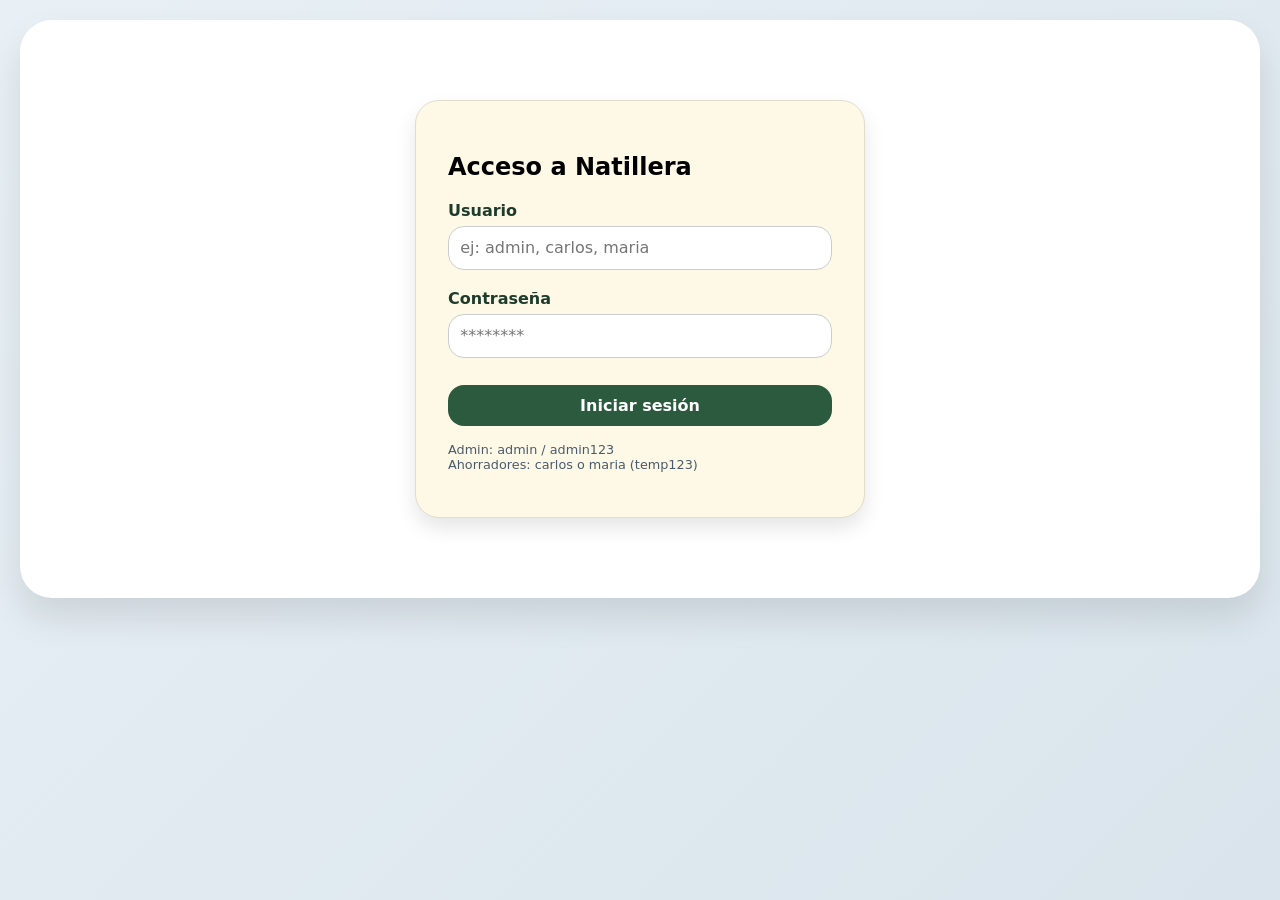
<file: index.backup.html>
<!DOCTYPE html>
<html lang="es">
<head>
  <meta charset="UTF-8">
  <meta name="viewport" content="width=device-width, initial-scale=1.0, user-scalable=yes">
  <title>Natillera Familiar - Ahorros y Préstamos</title>
  <style>
    * {
      box-sizing: border-box;
      font-family: system-ui, 'Segoe UI', 'Roboto', 'Helvetica Neue', sans-serif;
    }
    body {
      background: linear-gradient(135deg, #e8f0f5 0%, #d9e4ec 100%);
      margin: 0;
      min-height: 100vh;
      padding: 20px;
    }
    .app-container {
      max-width: 1400px;
      margin: 0 auto;
      background: white;
      border-radius: 2rem;
      box-shadow: 0 20px 35px rgba(0,0,0,0.1);
      overflow: hidden;
    }
    header {
      background: #1e3c2c;
      color: white;
      padding: 1rem 2rem;
      display: flex;
      justify-content: space-between;
      align-items: center;
      flex-wrap: wrap;
      gap: 1rem;
    }
    header h1 {
      margin: 0;
      font-size: 1.6rem;
      font-weight: 600;
    }
    .user-info {
      background: #2c5a3e;
      padding: 0.5rem 1rem;
      border-radius: 40px;
      display: flex;
      gap: 1rem;
      align-items: baseline;
    }
    .btn-logout {
      background: #b22234;
      border: none;
      color: white;
      padding: 0.4rem 1rem;
      border-radius: 30px;
      font-weight: bold;
      cursor: pointer;
      transition: 0.2s;
    }
    .btn-logout:hover {
      background: #8b1a1a;
    }
    main {
      padding: 2rem;
    }
    .login-box, .change-pwd-box {
      max-width: 450px;
      margin: 3rem auto;
      background: #fef9e6;
      padding: 2rem;
      border-radius: 1.5rem;
      box-shadow: 0 10px 20px rgba(0,0,0,0.1);
      border: 1px solid #e2dccd;
    }
    .form-group {
      margin-bottom: 1.2rem;
    }
    label {
      font-weight: 600;
      display: block;
      margin-bottom: 0.4rem;
      color: #1e3c2c;
    }
    input, select, button {
      width: 100%;
      padding: 0.7rem;
      border-radius: 1rem;
      border: 1px solid #ccc;
      font-size: 1rem;
    }
    button {
      background: #2c5a3e;
      color: white;
      font-weight: bold;
      border: none;
      cursor: pointer;
      transition: 0.2s;
      margin-top: 0.5rem;
    }
    button:hover {
      background: #1e3c2c;
    }
    .dashboard {
      display: flex;
      flex-direction: column;
      gap: 2rem;
    }
    .cards-panel {
      display: grid;
      grid-template-columns: repeat(auto-fit, minmax(320px, 1fr));
      gap: 1.5rem;
      margin-bottom: 2rem;
    }
    .card {
      background: #f8fafc;
      border-radius: 1.2rem;
      padding: 1.2rem;
      box-shadow: 0 4px 8px rgba(0,0,0,0.05);
      border-left: 5px solid #2c5a3e;
    }
    .card h3 {
      margin-top: 0;
      color: #1e3c2c;
      border-bottom: 2px solid #cbd5e1;
      padding-bottom: 0.5rem;
    }
    .table-wrapper {
      overflow-x: auto;
    }
    table {
      width: 100%;
      border-collapse: collapse;
      background: white;
      border-radius: 1rem;
    }
    th, td {
      text-align: left;
      padding: 0.75rem;
      border-bottom: 1px solid #e2e8f0;
    }
    th {
      background: #e9f0e6;
      color: #1e3c2c;
    }
    .badge {
      background: #e9ecef;
      padding: 0.2rem 0.6rem;
      border-radius: 30px;
      font-size: 0.8rem;
    }
    .btn-sm {
      padding: 0.3rem 0.8rem;
      font-size: 0.8rem;
      width: auto;
      margin: 0.2rem;
    }
    .flex-btns {
      display: flex;
      gap: 0.5rem;
      flex-wrap: wrap;
    }
    .alert {
      padding: 0.8rem;
      border-radius: 1rem;
      margin-bottom: 1rem;
      background: #f8d7da;
      color: #721c24;
    }
    .info {
      background: #d1ecf1;
      color: #0c5460;
    }
    @media (max-width: 700px) {
      main {
        padding: 1rem;
      }
      header h1 {
        font-size: 1.2rem;
      }
    }
  </style>
</head>
<body>
<div class="app-container" id="appRoot">
  <header id="appHeader" style="display: none;">
    <h1>Natillera Familiar</h1>
    <div class="user-info">
      <span id="currentUserSpan"></span>
      <button id="logoutBtn" class="btn-logout">Cerrar sesión</button>
    </div>
  </header>
  <main id="appMain">
    <div id="dynamicContent">Cargando...</div>
  </main>
</div>

<script>
  // ---------- CONSTANTES ----------
  const STORAGE_KEY = "natillera_familiar_db_v3";
  const TASA_MENSUAL = 0.05; // 5% mensual sobre el capital

  const defaultData = {
    users: [
      { id: 1, username: "admin", password: "admin123", mustChangePassword: false, role: "admin" },
      { id: 2, username: "carlos", password: "temp123", mustChangePassword: true, role: "saver" },
      { id: 3, username: "maria", password: "temp123", mustChangePassword: true, role: "saver" }
    ],
    savings: [
      { userId: 2, amount: 120000 },
      { userId: 3, amount: 85000 }
    ],
    loans: [],        // { id, userId, originalAmount, interestRate, startDate, lastInterestDate, accruedInterest, totalPaid }
    loanRequests: []  // { id, userId, amount, status, requestDate }
  };

  function loadDB() {
    const stored = localStorage.getItem(STORAGE_KEY);
    if (!stored) {
      localStorage.setItem(STORAGE_KEY, JSON.stringify(defaultData));
      return JSON.parse(JSON.stringify(defaultData));
    }
    return JSON.parse(stored);
  }

  function saveDB(data) {
    localStorage.setItem(STORAGE_KEY, JSON.stringify(data));
  }

  // Actualiza el interés de un préstamo según los meses completos desde la última actualización
  function actualizarInteresPrestamo(loan, db) {
    const now = new Date();
    if (!loan.lastInterestDate) loan.lastInterestDate = loan.startDate || now.toISOString();
    const lastDate = new Date(loan.lastInterestDate);
    let monthsDiff = (now.getFullYear() - lastDate.getFullYear()) * 12 + (now.getMonth() - lastDate.getMonth());
    if (monthsDiff > 0) {
      const interesMensual = loan.originalAmount * loan.interestRate;
      const nuevoInteres = interesMensual * monthsDiff;
      loan.accruedInterest += nuevoInteres;
      loan.accruedInterest = parseFloat(loan.accruedInterest.toFixed(2));
      const newLastDate = new Date(lastDate);
      newLastDate.setMonth(lastDate.getMonth() + monthsDiff);
      loan.lastInterestDate = newLastDate.toISOString();
      saveDB(db);
    }
    return loan;
  }

  function aplicarInteresesATodosLosPrestamos(db) {
    let updated = false;
    for (let loan of db.loans) {
      const deudaActual = loan.originalAmount + loan.accruedInterest - loan.totalPaid;
      if (deudaActual > 0.01) {
        actualizarInteresPrestamo(loan, db);
        updated = true;
      }
    }
    if (updated) saveDB(db);
    return db;
  }

  function getDeudaTotalUsuario(userId, db) {
    let total = 0;
    for (let loan of db.loans) {
      if (loan.userId !== userId) continue;
      const deuda = loan.originalAmount + loan.accruedInterest - loan.totalPaid;
      if (deuda > 0) total += deuda;
    }
    return parseFloat(total.toFixed(2));
  }

  function getPrestamosActivosConDetalle(userId, db) {
    return db.loans
      .filter(loan => (loan.originalAmount + loan.accruedInterest - loan.totalPaid) > 0.01)
      .map(loan => ({
        id: loan.id,
        originalAmount: loan.originalAmount,
        accruedInterest: loan.accruedInterest,
        totalPaid: loan.totalPaid,
        deudaActual: loan.originalAmount + loan.accruedInterest - loan.totalPaid,
        startDate: loan.startDate
      }));
  }

  function registrarPagoPrestamo(loanId, montoPago, db) {
    const loan = db.loans.find(l => l.id === loanId);
    if (!loan) return false;
    actualizarInteresPrestamo(loan, db);
    let deudaActual = loan.originalAmount + loan.accruedInterest - loan.totalPaid;
    if (deudaActual <= 0.01) return false;
    if (montoPago <= 0) return false;
    if (montoPago > deudaActual) montoPago = deudaActual;
    loan.totalPaid += montoPago;
    loan.totalPaid = parseFloat(loan.totalPaid.toFixed(2));
    saveDB(db);
    return true;
  }

  // Al aprobar, se añade inmediatamente el primer mes de interés (5% del capital)
  function aprobarSolicitud(solicitudId, db) {
    const reqIndex = db.loanRequests.findIndex(r => r.id === solicitudId);
    if (reqIndex === -1) return false;
    const req = db.loanRequests[reqIndex];
    if (req.status !== "pendiente") return false;
    const nowISO = new Date().toISOString();
    const newLoanId = db.loans.length ? Math.max(...db.loans.map(l => l.id)) + 1 : 1;
    // Interés inicial = 5% del capital (primer mes)
    const interesInicial = req.amount * TASA_MENSUAL;
    db.loans.push({
      id: newLoanId,
      userId: req.userId,
      originalAmount: req.amount,
      interestRate: TASA_MENSUAL,
      startDate: nowISO,
      lastInterestDate: nowISO,     // para que no se vuelva a cobrar el primer mes en el próximo cálculo
      accruedInterest: interesInicial,
      totalPaid: 0
    });
    req.status = "aprobada";
    saveDB(db);
    return true;
  }

  function rechazarSolicitud(solicitudId, db) {
    const req = db.loanRequests.find(r => r.id === solicitudId);
    if (req && req.status === "pendiente") {
      req.status = "rechazada";
      saveDB(db);
      return true;
    }
    return false;
  }

  // Funciones auxiliares de ahorros, usuarios, etc.
  function getAhorroUsuario(userId, db) {
    const saving = db.savings.find(s => s.userId === userId);
    return saving ? saving.amount : 0;
  }

  function agregarAhorro(userId, monto, db) {
    const idx = db.savings.findIndex(s => s.userId === userId);
    if (idx >= 0) db.savings[idx].amount += monto;
    else db.savings.push({ userId, amount: monto });
    saveDB(db);
  }

  function crearSolicitudPrestamo(userId, monto, db) {
    const newId = db.loanRequests.length ? Math.max(...db.loanRequests.map(r => r.id)) + 1 : 1;
    db.loanRequests.push({
      id: newId,
      userId: userId,
      amount: monto,
      status: "pendiente",
      requestDate: new Date().toISOString()
    });
    saveDB(db);
  }

  function crearUsuarioAhorrador(username, passwordGenerica, db) {
    if (db.users.some(u => u.username === username)) return false;
    const newId = db.users.length ? Math.max(...db.users.map(u => u.id)) + 1 : 4;
    db.users.push({
      id: newId,
      username: username,
      password: passwordGenerica,
      mustChangePassword: true,
      role: "saver"
    });
    if (!db.savings.some(s => s.userId === newId)) {
      db.savings.push({ userId: newId, amount: 0 });
    }
    saveDB(db);
    return true;
  }

  function cambiarPassword(userId, newPassword, db) {
    const user = db.users.find(u => u.id === userId);
    if (user) {
      user.password = newPassword;
      user.mustChangePassword = false;
      saveDB(db);
      return true;
    }
    return false;
  }

  // --------------------- SESIÓN Y RENDERIZADO ---------------------
  let currentSession = null;
  let globalDB = null;

  function refreshDB() {
    globalDB = loadDB();
    globalDB = aplicarInteresesATodosLosPrestamos(globalDB);
    return globalDB;
  }

  function renderApp() {
    if (!currentSession) {
      renderLogin();
    } else if (currentSession.mustChangePassword) {
      renderChangePassword();
    } else {
      if (currentSession.role === 'admin') renderAdminDashboard();
      else renderSaverDashboard();
    }
  }

  function renderLogin() {
    const html = `
      <div class="login-box">
        <h2>Acceso a Natillera</h2>
        <div id="loginMessage" class="alert" style="display:none;"></div>
        <div class="form-group">
          <label>Usuario</label>
          <input type="text" id="loginUsername" placeholder="ej: admin, carlos, maria">
        </div>
        <div class="form-group">
          <label>Contraseña</label>
          <input type="password" id="loginPassword" placeholder="********">
        </div>
        <button id="doLoginBtn">Iniciar sesión</button>
        <p style="margin-top:1rem; font-size:0.8rem; color:#4a5b6e;">Admin: admin / admin123<br>Ahorradores: carlos o maria (temp123)</p>
      </div>
    `;
    document.getElementById("dynamicContent").innerHTML = html;
    document.getElementById("appHeader").style.display = "none";
    document.getElementById("doLoginBtn").addEventListener("click", () => {
      const username = document.getElementById("loginUsername").value.trim();
      const password = document.getElementById("loginPassword").value;
      const db = refreshDB();
      const user = db.users.find(u => u.username === username && u.password === password);
      const msgDiv = document.getElementById("loginMessage");
      if (user) {
        currentSession = {
          id: user.id,
          username: user.username,
          role: user.role,
          mustChangePassword: user.mustChangePassword
        };
        renderApp();
      } else {
        msgDiv.style.display = "block";
        msgDiv.innerText = "Usuario o contraseña incorrectos";
        msgDiv.className = "alert";
      }
    });
  }

  function renderChangePassword() {
    const html = `
      <div class="change-pwd-box">
        <h2>Cambio de contraseña requerido</h2>
        <p>Hola <strong>${currentSession.username}</strong>, debes cambiar tu contraseña genérica.</p>
        <div id="pwdMsg" class="alert" style="display:none;"></div>
        <div class="form-group">
          <label>Nueva contraseña</label>
          <input type="password" id="newPwd1" placeholder="Mínimo 4 caracteres">
        </div>
        <div class="form-group">
          <label>Confirmar contraseña</label>
          <input type="password" id="newPwd2" placeholder="Repite la contraseña">
        </div>
        <button id="saveNewPwdBtn">Guardar y continuar</button>
      </div>
    `;
    document.getElementById("dynamicContent").innerHTML = html;
    document.getElementById("appHeader").style.display = "none";
    document.getElementById("saveNewPwdBtn").addEventListener("click", () => {
      const p1 = document.getElementById("newPwd1").value;
      const p2 = document.getElementById("newPwd2").value;
      const msg = document.getElementById("pwdMsg");
      if (p1.length < 4) {
        msg.innerText = "La contraseña debe tener al menos 4 caracteres";
        msg.style.display = "block";
        return;
      }
      if (p1 !== p2) {
        msg.innerText = "Las contraseñas no coinciden";
        msg.style.display = "block";
        return;
      }
      const db = refreshDB();
      if (cambiarPassword(currentSession.id, p1, db)) {
        currentSession.mustChangePassword = false;
        renderApp();
      } else {
        msg.innerText = "Error al cambiar contraseña";
        msg.style.display = "block";
      }
    });
  }

  function renderSaverDashboard() {
    const db = refreshDB();
    const userId = currentSession.id;
    const ahorro = getAhorroUsuario(userId, db);
    const deudaTotal = getDeudaTotalUsuario(userId, db);
    const prestamosDetalle = getPrestamosActivosConDetalle(userId, db);
    const misSolicitudes = db.loanRequests.filter(r => r.userId === userId).sort((a,b)=>new Date(b.requestDate)-new Date(a.requestDate));

    const html = `
      <div class="dashboard">
        <div class="cards-panel">
          <div class="card"><h3>Mi Ahorro</h3><p style="font-size:2rem;">$${ahorro.toLocaleString()}</p></div>
          <div class="card"><h3>Deuda total (capital + intereses)</h3><p style="font-size:2rem; color:#b22234;">$${deudaTotal.toLocaleString()}</p><small>Interés: 5% mensual sobre el capital original (se cobra desde la aprobación)</small></div>
        </div>
        <div class="card">
          <h3>Solicitar nuevo préstamo</h3>
          <div class="form-group"><label>Monto a solicitar</label><input type="number" id="loanAmount" placeholder="Ej: 500000" min="10000" step="1000"></div>
          <button id="requestLoanBtn">Solicitar préstamo (interés 5% mensual)</button>
          <div id="reqMsg" style="margin-top:0.5rem;"></div>
        </div>
        <div class="card">
          <h3>Mis préstamos activos (desglose)</h3>
          <div class="table-wrapper">
             <table>
              <thead>
                 <tr><th>ID</th><th>Capital prestado</th><th>Intereses acumulados</th><th>Total pagado</th><th>Saldo actual</th></tr>
              </thead>
              <tbody>
                ${prestamosDetalle.map(p => `
                  <tr>
                    <td>${p.id}</td>
                    <td>$${p.originalAmount.toLocaleString()}</td>
                    <td>$${p.accruedInterest.toLocaleString()}</td>
                    <td>$${p.totalPaid.toLocaleString()}</td>
                    <td><strong>$${p.deudaActual.toLocaleString()}</strong></td>
                  </tr>
                `).join('') || '<tr><td colspan="5">No tienes préstamos activos</td></tr>'}
              </tbody>
            </table>
          </div>
          <p class="info" style="margin-top:0.5rem;">El interés se calcula mensualmente sobre el capital original. Al aprobarse, se suma el primer mes de interés inmediatamente.</p>
        </div>
        <div class="card">
          <h3>Historial de solicitudes</h3>
          <div class="table-wrapper">
            <table>
              <thead><tr><th>Fecha</th><th>Monto</th><th>Estado</th></tr></thead>
              <tbody>
                ${misSolicitudes.map(s => `<tr><td>${new Date(s.requestDate).toLocaleDateString()}</td><td>$${s.amount.toLocaleString()}</td><td><span class="badge">${s.status === 'pendiente' ? 'Pendiente' : (s.status === 'aprobada' ? 'Aprobada' : 'Rechazada')}</span></td></tr>`).join('') || '<tr><td colspan="3">No hay solicitudes previas</td></tr>'}
              </tbody>
            </table>
          </div>
        </div>
      </div>
    `;
    document.getElementById("dynamicContent").innerHTML = html;
    document.getElementById("appHeader").style.display = "flex";
    document.getElementById("currentUserSpan").innerHTML = `Usuario: ${currentSession.username} (Ahorrador)`;
    document.getElementById("logoutBtn").onclick = () => { currentSession = null; renderApp(); };
    document.getElementById("requestLoanBtn")?.addEventListener("click", () => {
      const amount = parseFloat(document.getElementById("loanAmount").value);
      const msgDiv = document.getElementById("reqMsg");
      if (isNaN(amount) || amount < 10000) {
        msgDiv.innerHTML = "<span style='color:red'>Monto mínimo $10,000</span>";
        return;
      }
      const dbLocal = refreshDB();
      crearSolicitudPrestamo(userId, amount, dbLocal);
      msgDiv.innerHTML = "<span style='color:green'>Solicitud enviada al administrador</span>";
      setTimeout(() => renderSaverDashboard(), 1000);
    });
  }

  function renderAdminDashboard() {
    let db = refreshDB();
    const usuarios = db.users.filter(u => u.role === "saver");
    const solicitudesPendientes = db.loanRequests.filter(r => r.status === "pendiente");
    const prestamosActivos = db.loans.filter(loan => (loan.originalAmount + loan.accruedInterest - loan.totalPaid) > 0.01);

    const fullRender = () => renderAdminDashboard();

    const html = `
      <div class="dashboard">
        <div class="cards-panel">
          <div class="card"><h3>Ahorradores</h3><p>${usuarios.length} registrados</p></div>
          <div class="card"><h3>Solicitudes pendientes</h3><p style="font-size:1.8rem;">${solicitudesPendientes.length}</p></div>
        </div>
        
        <div class="card">
          <h3>Registrar abono de ahorro</h3>
          <div class="flex-btns" style="display:flex; gap:1rem; flex-wrap:wrap;">
            <select id="selectUserSavings" style="flex:2">
              ${usuarios.map(u => `<option value="${u.id}">${u.username} - Ahorro actual: $${getAhorroUsuario(u.id, db).toLocaleString()}</option>`).join('')}
            </select>
            <input type="number" id="abonoMonto" placeholder="Monto a agregar" style="flex:1">
            <button id="btnAddSavings" class="btn-sm">Agregar ahorro</button>
          </div>
          <div id="savingMsg" class="info" style="margin-top:1rem;"></div>
        </div>
        
        <div class="card">
          <h3>Solicitudes de préstamo (interés 5% mensual, se cobra al aprobar)</h3>
          <div class="table-wrapper">
            <table>
              <thead><tr><th>Usuario</th><th>Monto solicitado</th><th>Fecha</th><th>Acciones</th></tr></thead>
              <tbody>
                ${solicitudesPendientes.map(s => {
                  const user = db.users.find(u => u.id === s.userId);
                  return `<tr>
                    <td>${user?.username || s.userId}</td>
                    <td>$${s.amount.toLocaleString()}</td>
                    <td>${new Date(s.requestDate).toLocaleDateString()}</td>
                    <td class="flex-btns">
                      <button class="btn-sm approveBtn" data-id="${s.id}">Aprobar</button>
                      <button class="btn-sm rejectBtn" data-id="${s.id}">Rechazar</button>
                    </td>
                  </tr>`;
                }).join('') || '<tr><td colspan="4">No hay solicitudes pendientes</td></tr>'}
              </tbody>
            </table>
          </div>
        </div>
        
        <div class="card">
          <h3>Préstamos activos (capital + intereses)</h3>
          <div class="table-wrapper">
            <table>
              <thead><tr><th>Usuario</th><th>Capital prestado</th><th>Intereses acum.</th><th>Total pagado</th><th>Saldo actual</th><th>Acción pago</th></tr></thead>
              <tbody>
                ${prestamosActivos.map(loan => {
                  const user = db.users.find(u => u.id === loan.userId);
                  const deuda = loan.originalAmount + loan.accruedInterest - loan.totalPaid;
                  return `<tr>
                    <td>${user?.username || loan.userId}</td>
                    <td>$${loan.originalAmount.toLocaleString()}</td>
                    <td>$${loan.accruedInterest.toLocaleString()}</td>
                    <td>$${loan.totalPaid.toLocaleString()}</td>
                    <td><strong>$${deuda.toLocaleString()}</strong></td>
                    <td><input type="number" id="pagoMonto_${loan.id}" placeholder="Monto" style="width:100px;"> <button class="btn-sm payLoanBtn" data-id="${loan.id}">Pagar</button></td>
                  </tr>`;
                }).join('') || '<tr><td colspan="6">No hay préstamos activos</td></tr>'}
              </tbody>
            </table>
          </div>
        </div>
        
        <div class="card">
          <h3>Crear nuevo usuario ahorrador (clave genérica: "temp123")</h3>
          <div style="display:flex; gap:0.5rem; flex-wrap:wrap;">
            <input type="text" id="newUserName" placeholder="Nombre usuario" style="flex:2">
            <button id="btnCreateUser">Crear ahorrador</button>
          </div>
          <div id="createUserMsg"></div>
        </div>
      </div>
    `;

    document.getElementById("dynamicContent").innerHTML = html;
    document.getElementById("appHeader").style.display = "flex";
    document.getElementById("currentUserSpan").innerHTML = `Administrador: ${currentSession.username}`;
    document.getElementById("logoutBtn").onclick = () => { currentSession = null; renderApp(); };

    document.getElementById("btnAddSavings")?.addEventListener("click", () => {
      const userId = parseInt(document.getElementById("selectUserSavings").value);
      const monto = parseFloat(document.getElementById("abonoMonto").value);
      if (isNaN(monto) || monto <= 0) {
        document.getElementById("savingMsg").innerHTML = "<span style='color:red'>Monto inválido</span>";
        return;
      }
      const dbLocal = refreshDB();
      agregarAhorro(userId, monto, dbLocal);
      document.getElementById("savingMsg").innerHTML = "<span style='color:green'>Ahorro agregado correctamente</span>";
      setTimeout(() => fullRender(), 800);
    });

    document.querySelectorAll(".approveBtn").forEach(btn => {
      btn.addEventListener("click", () => {
        const id = parseInt(btn.getAttribute("data-id"));
        const dbLocal = refreshDB();
        aprobarSolicitud(id, dbLocal);
        fullRender();
      });
    });
    document.querySelectorAll(".rejectBtn").forEach(btn => {
      btn.addEventListener("click", () => {
        const id = parseInt(btn.getAttribute("data-id"));
        const dbLocal = refreshDB();
        rechazarSolicitud(id, dbLocal);
        fullRender();
      });
    });
    document.querySelectorAll(".payLoanBtn").forEach(btn => {
      btn.addEventListener("click", (e) => {
        const loanId = parseInt(btn.getAttribute("data-id"));
        const montoInput = document.getElementById(`pagoMonto_${loanId}`);
        const monto = parseFloat(montoInput.value);
        if (isNaN(monto) || monto <= 0) {
          alert("Ingrese un monto válido para el pago");
          return;
        }
        let dbLocal = refreshDB();
        const success = registrarPagoPrestamo(loanId, monto, dbLocal);
        if (success) fullRender();
        else alert("Error en el pago o préstamo no encontrado");
      });
    });

    document.getElementById("btnCreateUser")?.addEventListener("click", () => {
      const username = document.getElementById("newUserName").value.trim();
      if (!username) {
        document.getElementById("createUserMsg").innerHTML = "<span style='color:red'>Ingrese nombre</span>";
        return;
      }
      const dbLocal = refreshDB();
      const created = crearUsuarioAhorrador(username, "temp123", dbLocal);
      if (created) {
        document.getElementById("createUserMsg").innerHTML = "<span style='color:green'>Usuario creado con contraseña 'temp123'. Deberá cambiarla al primer inicio.</span>";
        setTimeout(() => fullRender(), 1000);
      } else {
        document.getElementById("createUserMsg").innerHTML = "<span style='color:red'>El usuario ya existe</span>";
      }
    });
  }

  refreshDB();
  renderApp();
</script>
</body>
</html>
</file>
